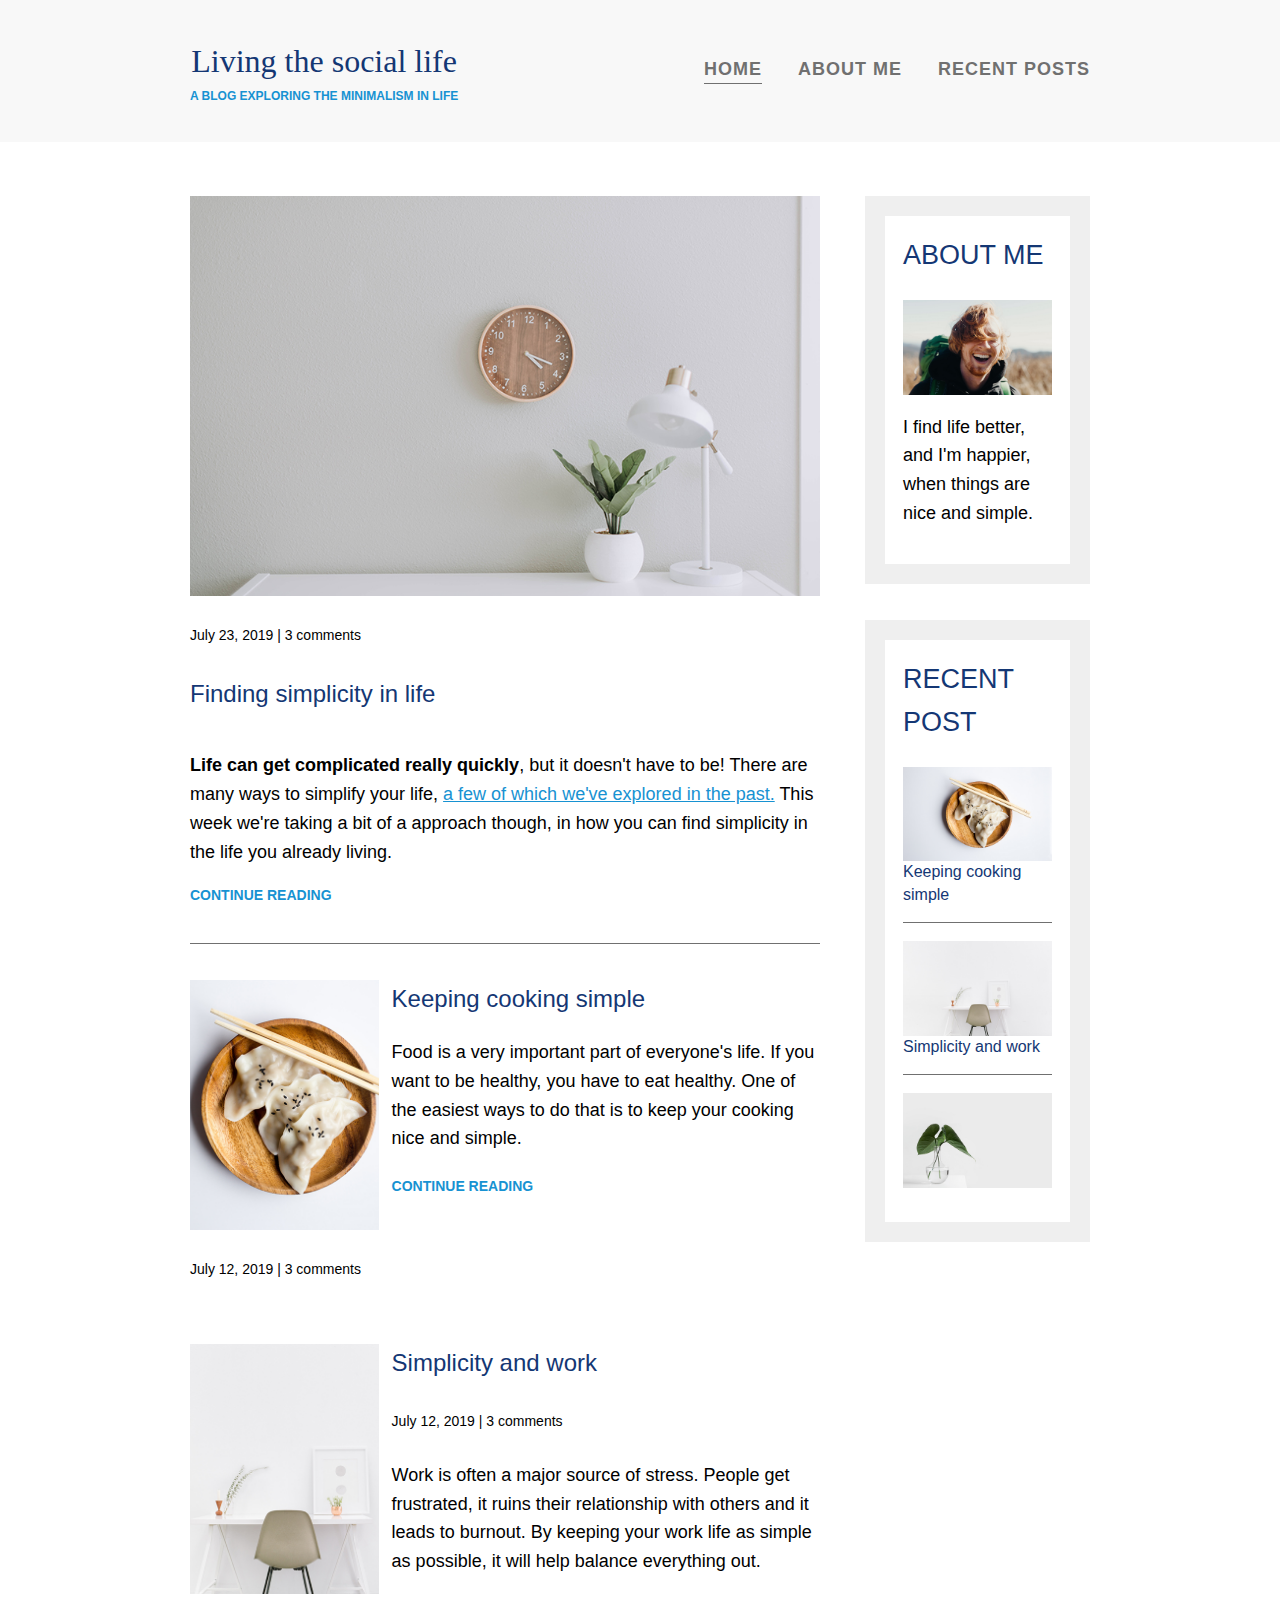
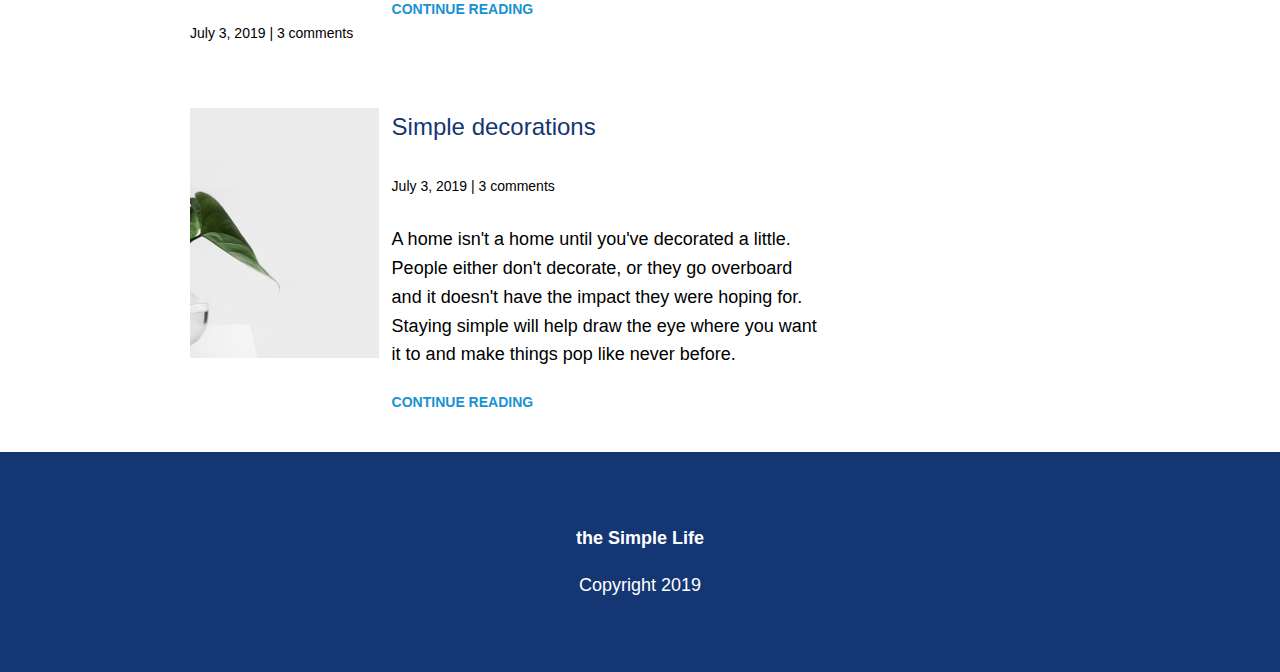
<file: index.html>
<!DOCTYPE html>
<html lang="en">
<head>
    <meta charset="UTF-8">
    <meta http-equiv="X-UA-Compatible" content="IE=edge">
    <meta name="viewport" content="width=device-width, initial-scale=1.0">
    <link rel="stylesheet" href="style.css">
    <title>Navbar</title>
</head>
<body>
   <header>
    <div class="container container-flex">
        <div class="site-title">
            <h1>Living the social life</h1>
            <p class="subtitle">A blog exploring the minimalism in life</p>
        </div>
        <nav>
            <ul>
            <li><a href="index.html" class="current-page">Home</a></li>
            <li><a href="aboutme.html">About me</a></li>
            <li><a href="recentpost.html">Recent posts</a></li>
            </ul>
        </nav>
    </div>
   </header> 

   <div class="container container-flex">
     <main role="main">

        <article class="article-featured">
          <h2 class="article-title">Finding simplicity in life</h2>
          <img src="img/life.jpg" alt="life" class="article-image">
          <p class="article-info">July 23, 2019  |  3 comments</p>
          <p class="article-body"><strong>Life can get complicated really quickly</strong>, but it doesn't have to be! There are many ways to simplify your life, <a href=""> a few of which we've explored in the past.</a> This week we're taking a bit of a approach though, in how you can find simplicity in the life you already living. </p>
          <a href="" class="article-read-more">Continue reading</a>
        </article>

        <article class="article-recent">
            <div class="article-recent-main">
                <h2 class="article-title">Keeping cooking simple</h2> 
                <p class="article-body">Food is a very important part of everyone's life. If you want to be healthy, you have to eat healthy. One of the easiest ways to do that is to keep your cooking nice and simple. </p>
                <a href="" class="article-read-more">CONTINUE READING</a>
            </div>

            <div class="article-recent-secondary">
                <img src="img/food.jpg" alt="food" class="article-image">
               <p class="article-info">July 12, 2019  |  3 comments</p> 
            </div>
        </article>
        <article class="article-recent">
            <div class="article-recent-main">
                <h2 class="article-title"> Simplicity and work</h2> 
                <p class="article-info">July 12, 2019  |  3 comments</p>
                <p class="article-body">Work is often a major source of stress. People get frustrated, it ruins their relationship with others and it leads to burnout. By keeping your work life as simple as possible, it will help balance everything out. </p>
                <a href="" class="article-read-more">CONTINUE READING</a>
            </div>

            <div class="article-recent-secondary">
                <img src="img/work.jpg" alt="work" class="article-image">
               <p class="article-info">July 3, 2019  |  3 comments</p> 
            </div>
        </article>
        <article class="article-recent">
            <div class="article-recent-main">
                <h2 class="article-title">Simple decorations</h2> 
                <p class="article-info">July 3, 2019  |  3 comments</p>
                <p class="article-body">A home isn't a home until you've decorated a little. People either don't decorate, or they go overboard and it doesn't have the impact they were hoping for. Staying simple will help draw the eye where you want it to and make things pop like never before. </p>
                <a href="" class="article-read-more">CONTINUE READING</a>
            </div>

            <div class="article-recent-secondary">
                <img src="img/deco.jpg" alt="deco" class="article-image">
               <p class="article-info"></p> 
            </div>
        </article>
     </main>

     <aside class="aside">
        <div class="sidebar-widget">
          <h2 class="widget title">ABOUT ME</h2>
          <img src="img/about-me.jpg" alt="about-me" class="widget-image">
          <p class="widget-body">I find life better, and I'm happier, when things are nice and simple.</p>
        </div>

        <div class="sidebar-widget">
          <h2 class="widget title">RECENT POST</h2>
          <div class="widget-recent-post">
            <h3 class="widget-recent-post-title">Keeping cooking simple</h3>
            <img src="img/food.jpg" alt="food" class="widget-image">
          </div>
          <div class="widget-recent-post">
            <h3 class="widget-recent-post-title">Simplicity and work</h3>
            <img src="img/work.jpg" alt="work" class="widget-image">
          </div>
          <div class="widget-recent-post">
            <h3 class="widget-recent-post-title"></h3>
            <img src="img/deco.jpg" alt="deco" class="widget-image">
          </div>

        </div>
     </aside>
   </div>

   <footer>
     <p><strong>the Simple Life</strong></p>
     <p>Copyright 2019</p>
   </footer>
</body>
</html>
</file>
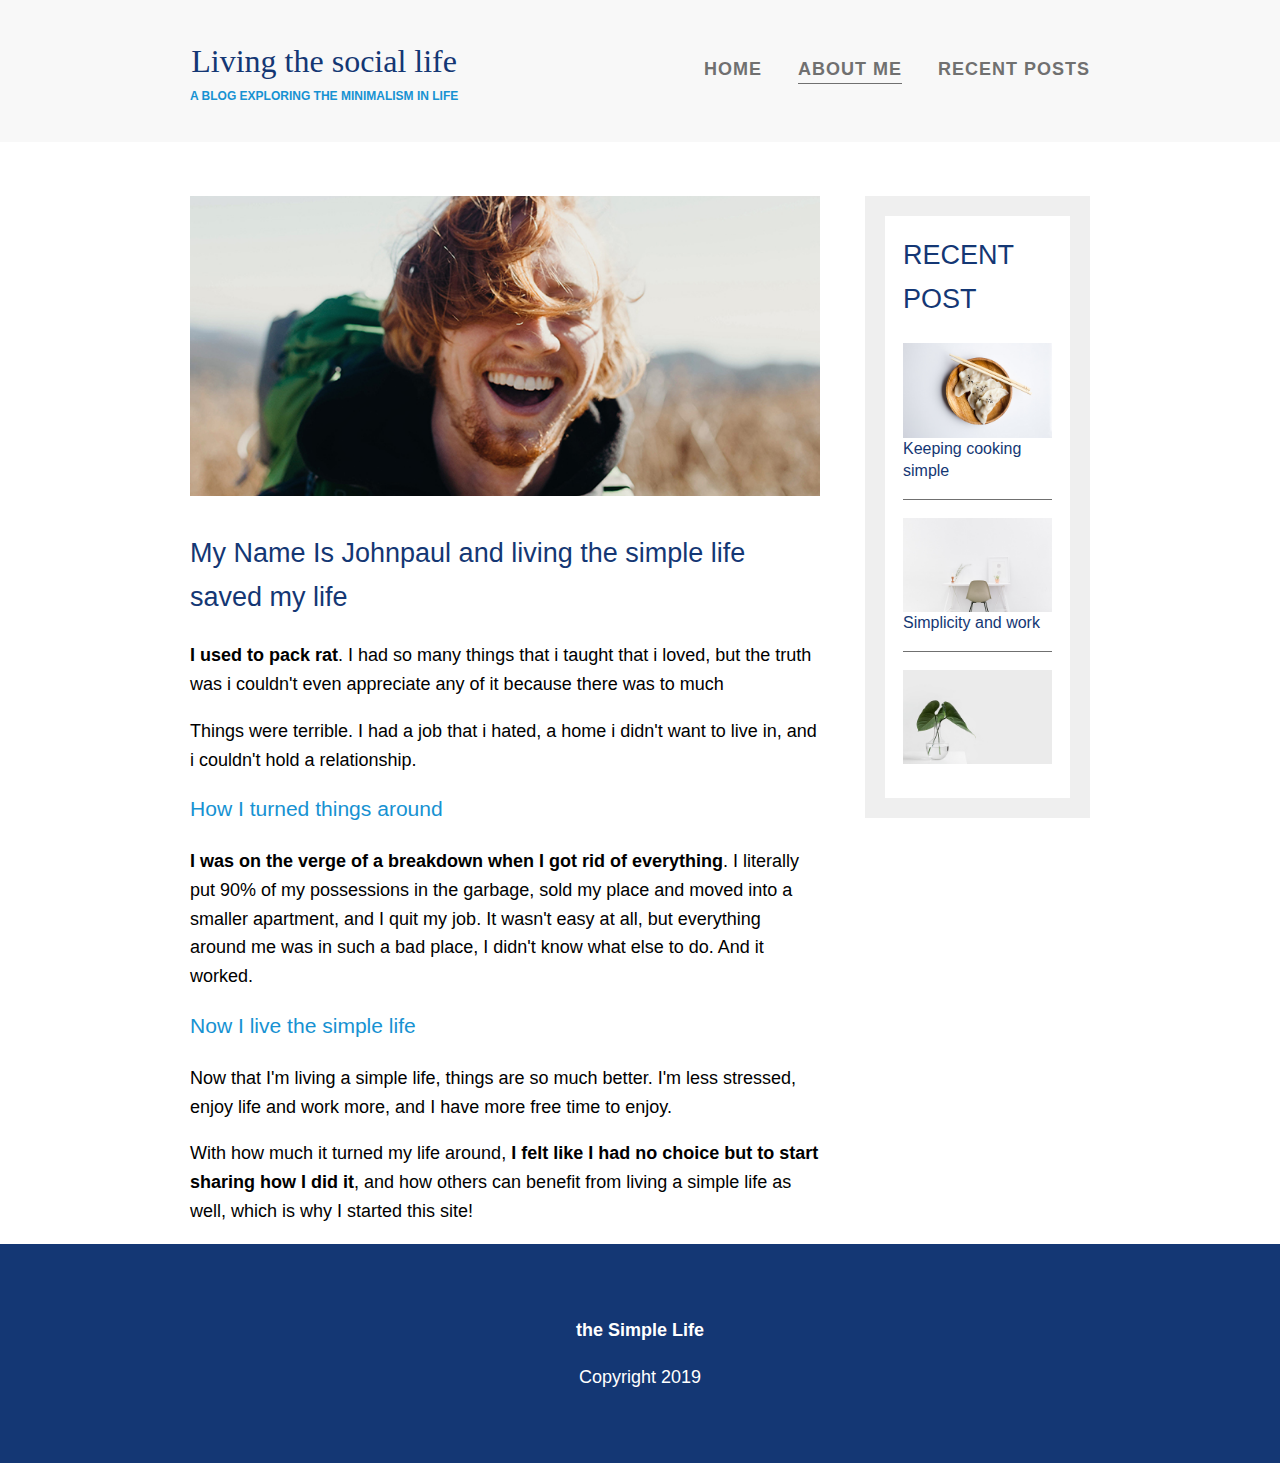
<file: aboutme.html>
<!DOCTYPE html>
<html lang="en">
<head>
    <meta charset="UTF-8">
    <meta http-equiv="X-UA-Compatible" content="IE=edge">
    <meta name="viewport" content="width=device-width, initial-scale=1.0">
    <link rel="stylesheet" href="style.css">
    <title>Navbar</title>
</head>
<body>
   <header>
    <div class="container container-flex">
        <div class="site-title">
            <h1>Living the social life</h1>
            <p class="subtitle">A blog exploring the minimalism in life</p>
        </div>
        <nav>
            <ul>
            <li><a href="index.html">Home</a></li>
            <li><a href="aboutme.html" class="current-page">About me</a></li>
            <li><a href="recentpost.html">Recent posts</a></li>
            </ul>
        </nav>
    </div>
   </header> 

   <div class="container container-flex">
     <main role="main">
       <img src="img/about-me.jpg" class="image-full" alt="about-me">
       <h2>My Name Is Johnpaul and living the simple life saved my life</h2>

       <p><strong>I used to pack rat</strong>. I had so many things that i taught that i loved, but the truth was i couldn't even appreciate any of it because there was to much</p>
       <p>Things were terrible. I had a job that i hated, a home i didn't want to live in, and i couldn't hold a relationship. </p>

       <h3>How I turned things around</h3>
       <p><strong>I was on the verge of a breakdown when I got rid of everything</strong>. I literally put 90% of my possessions in the garbage, sold my place and moved into a smaller apartment, and I quit my job.
        It wasn't easy at all, but everything around me was in such a bad place, I didn't know what else to do. And it worked.</p>

        <h3>Now I live the simple life</h3>
        <p>Now that I'm living a simple life, things are so much better. I'm less stressed, enjoy life and work more, and I have more free time to enjoy.</p>
        <p>With how much it turned my life around, <strong>I felt like I had no choice but to start sharing how I did it</strong>, and how others can benefit from living a simple life as well, which is why I started this site!</p>
     </main>

      <aside class="sidebar">

        <div class="sidebar-widget">
          <h2 class="widget title">RECENT POST</h2>
          <div class="widget-recent-post">
            <h3 class="widget-recent-post-title">Keeping cooking simple</h3>
            <img src="img/food.jpg" alt="food" class="widget-image">
          </div>
          <div class="widget-recent-post">
            <h3 class="widget-recent-post-title">Simplicity and work</h3>
            <img src="img/work.jpg" alt="work" class="widget-image">
          </div>
          <div class="widget-recent-post">
            <h3 class="widget-recent-post-title"></h3>
            <img src="img/deco.jpg" alt="deco" class="widget-image">
          </div>

        </div>

     </aside>
   </div>

   <footer>
     <p><strong>the Simple Life</strong></p>
     <p>Copyright 2019</p>
   </footer>
</body>
</html>
</file>
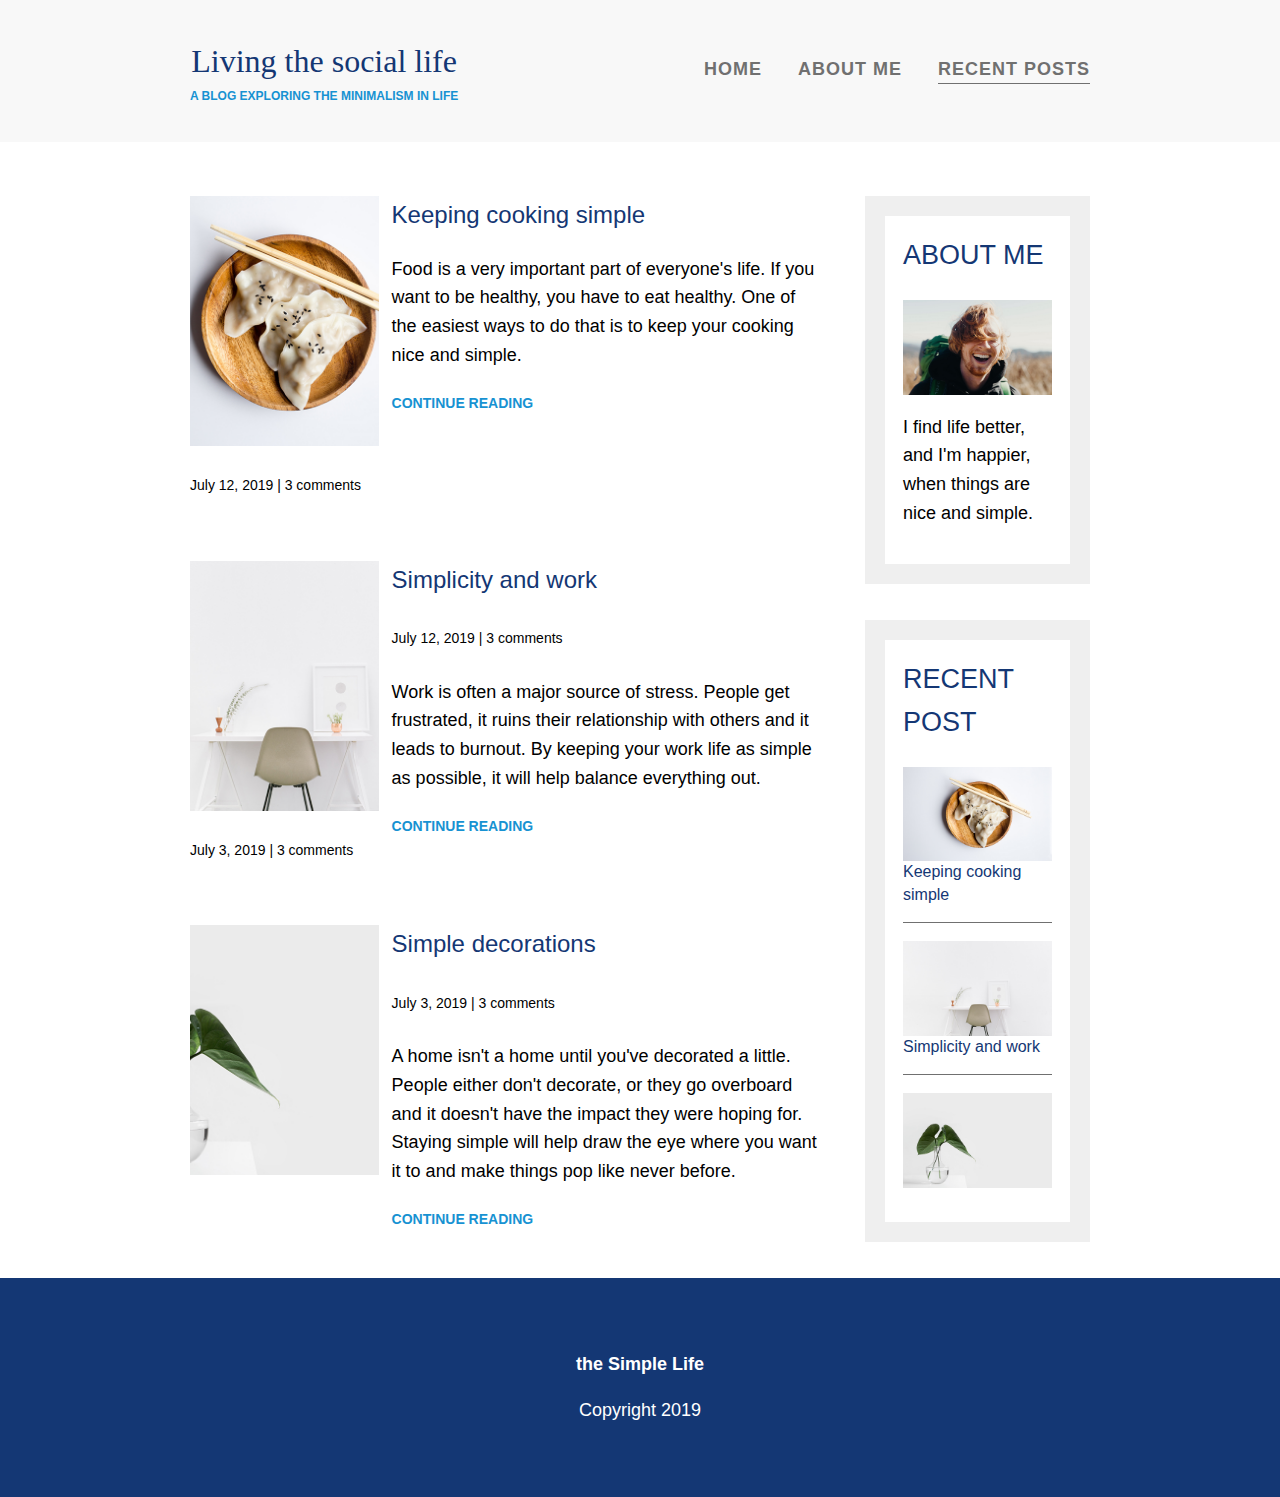
<file: recentpost.html>
<!DOCTYPE html>
<html lang="en">
<head>
    <meta charset="UTF-8">
    <meta http-equiv="X-UA-Compatible" content="IE=edge">
    <meta name="viewport" content="width=device-width, initial-scale=1.0">
    <link rel="stylesheet" href="style.css">
    <title>Navbar</title>
</head>
<body>
   <header>
    <div class="container container-flex">
        <div class="site-title">
            <h1>Living the social life</h1>
            <p class="subtitle">A blog exploring the minimalism in life</p>
        </div>
        <nav>
            <ul>
            <li><a href="index.html">Home</a></li>
            <li><a href="aboutme.html">About me</a></li>
            <li><a href="recentpost.html" class="current-page">Recent posts</a></li>
            </ul>
        </nav>
    </div>
   </header> 

   <div class="container container-flex">
     <main role="main">

       
        <article class="article-recent">
            <div class="article-recent-main">
                <h2 class="article-title">Keeping cooking simple</h2> 
                <p class="article-body">Food is a very important part of everyone's life. If you want to be healthy, you have to eat healthy. One of the easiest ways to do that is to keep your cooking nice and simple. </p>
                <a href="" class="article-read-more">CONTINUE READING</a>
            </div>

            <div class="article-recent-secondary">
                <img src="img/food.jpg" alt="food" class="article-image">
               <p class="article-info">July 12, 2019  |  3 comments</p> 
            </div>
        </article>
        <article class="article-recent">
            <div class="article-recent-main">
                <h2 class="article-title"> Simplicity and work</h2> 
                <p class="article-info">July 12, 2019  |  3 comments</p>
                <p class="article-body">Work is often a major source of stress. People get frustrated, it ruins their relationship with others and it leads to burnout. By keeping your work life as simple as possible, it will help balance everything out. </p>
                <a href="" class="article-read-more">CONTINUE READING</a>
            </div>

            <div class="article-recent-secondary">
                <img src="img/work.jpg" alt="work" class="article-image">
               <p class="article-info">July 3, 2019  |  3 comments</p> 
            </div>
        </article>
        <article class="article-recent">
            <div class="article-recent-main">
                <h2 class="article-title">Simple decorations</h2> 
                <p class="article-info">July 3, 2019  |  3 comments</p>
                <p class="article-body">A home isn't a home until you've decorated a little. People either don't decorate, or they go overboard and it doesn't have the impact they were hoping for. Staying simple will help draw the eye where you want it to and make things pop like never before. </p>
                <a href="" class="article-read-more">CONTINUE READING</a>
            </div>

            <div class="article-recent-secondary">
                <img src="img/deco.jpg" alt="deco" class="article-image">
               <p class="article-info"></p> 
            </div>
        </article>
     </main>

     <aside class="aside">
        <div class="sidebar-widget">
          <h2 class="widget title">ABOUT ME</h2>
          <img src="img/about-me.jpg" alt="about-me" class="widget-image">
          <p class="widget-body">I find life better, and I'm happier, when things are nice and simple.</p>
        </div>

        <div class="sidebar-widget">
          <h2 class="widget title">RECENT POST</h2>
          <div class="widget-recent-post">
            <h3 class="widget-recent-post-title">Keeping cooking simple</h3>
            <img src="img/food.jpg" alt="food" class="widget-image">
          </div>
          <div class="widget-recent-post">
            <h3 class="widget-recent-post-title">Simplicity and work</h3>
            <img src="img/work.jpg" alt="work" class="widget-image">
          </div>
          <div class="widget-recent-post">
            <h3 class="widget-recent-post-title"></h3>
            <img src="img/deco.jpg" alt="deco" class="widget-image">
          </div>

        </div>
     </aside>
   </div>

   <footer>
     <p><strong>the Simple Life</strong></p>
     <p>Copyright 2019</p>
   </footer>
</body>
</html>
</file>
<file: style.css>
body {
    margin: 0;
    font-family: 'ubuntu', sans-serif;
    font-size: 1.125rem;
    font-weight: 300;
    line-height: 1.6;
}

img {
    max-width: 100%;
    display: block;
}

.image-full {
  max-height: 300px;
  width: 100%;
  object-fit: cover;
  margin-bottom: 2em;
}

/**************
Typography
****************/

h1,
h2,
h3 {
    font-family: 'lora', sans-serif; 
    font-weight: 400;
    color: #143774;
    margin-top: 0;
}

h1 {
    font-family: 'lora', serif;
    font-weight: 400;
    font-size: 2rem;
    margin: 0;
}

h3 {
    color:#1792d2; 
}

a {
    color:#1792d2 ;
}

a:hover,
a:focus {
    color:#143774 ;
}

strong {
  font-weight: 700;
}

.subtitle {
    font-weight: 700;
    color: #1792d2;
    font-size: .75rem;
    margin: 0;
    text-transform: uppercase;
}

.article-title {
    font-size: 1.5rem;
}

.article-read-more,
.article-info {
    font-size: 0.875rem;
}

.article-info {
    margin: 2em 0;
}

.article-read-more {
    color: #1792d2;
    text-decoration: none;
    font-weight: 700;
    text-transform: uppercase;
}

.article-read-more:hover, 
.article-read-more:focus {
    color: #143774;
    text-decoration: underline;
}

.widget-title,
.widget-recent-post-title {
    font-size: 1rem;
    line-height: 1.4;
}

.widget-title {
   font-family: 'ubuntu' sans-serif;
   font-weight: 700;
   letter-spacing: 2px;
}

.widget-recent-post-title {
    color: #143774;
}

/**************
Layout
****************/

.container {
    width: 90%;
    max-width: 900px;
    margin: 0 auto;
}

.container-flex {
   display: flex;
   justify-content: space-between;
   flex-direction: column;
}

header {
    background: #f8f8f8;
    padding: 2em 0;
    text-align: center;
    margin-bottom: 3em;

}

footer {
  background: #143774;
  color: white;
  text-align: center;
  padding: 3em 0;
}

@media (min-width: 675px) {
  .container-flex {
    flex-direction: row;
  }

  main {
    width: 70%;
  }

  aside{
    width: 25%;
    min-width: 200px;
    margin-left: 1em;
  }
}

/* navigation */

nav ul {
  list-style: none;
  display: flex;
  justify-content: center;
  padding: 0;
}

nav li {
  margin-left:  2em;
}

nav a {
  text-decoration: none;
  color: #707070;
  font-weight: 700;
  padding: .25em 0;
  text-transform: uppercase;
  letter-spacing: 1px;
}

nav a:hover,
nav a:focus {
  color: #1792d2;
}

.current-page {
    border-bottom: 1px solid #707070;
}

.current-page:hover {
    color: #707070;
}

@media (max-width: 675px) {
    nav ul {
        flex-direction: column;
    }

    nav li {
        margin:  .5em 0;
      }
 }

 /* articles */

 .article-featured {
    border-bottom: #707070 1px solid;
    padding-bottom: 2em;
    margin-bottom: 2em;
 }

 .article-recent {
    display: flex;
    flex-direction: column;
    margin-bottom: 2em;
 }
  

 .article-recent-main {
   order: 2;
 }

 .article-recent-secondary {
   order: 1;
 }

 @media (min-width:675px) {
    .article-recent {
        flex-direction: row;
        justify-content: space-between;
    }

    .article-recent-main {
       width: 68%; 
    }

    .article-recent-secondary {
        width: 30%;
    }

    .article-featured {
        display: flex;
        flex-direction: column;
    }

    .article-image {
        order: -2;
    }

    .article-info {
        order: -1;
    }

    .article-image {
        width: 100%;
        min-height: 250px;
        object-fit: cover;
    }
 }

 /* widgets */

 .sidebar-widget {
    border: 20px solid #efefef;
    margin-bottom: 2em;
    padding: 1em;
 }

 .widget-recent-post {
    display: flex;
    flex-direction: column;
    border-bottom: 1px solid #707070;
    margin-bottom: 1em;
 }

 .widget-recent-post:last-child {
    border: 0;
    margin: 0;
 }

 .widget-image {
    order: -1;
 }
</file>
